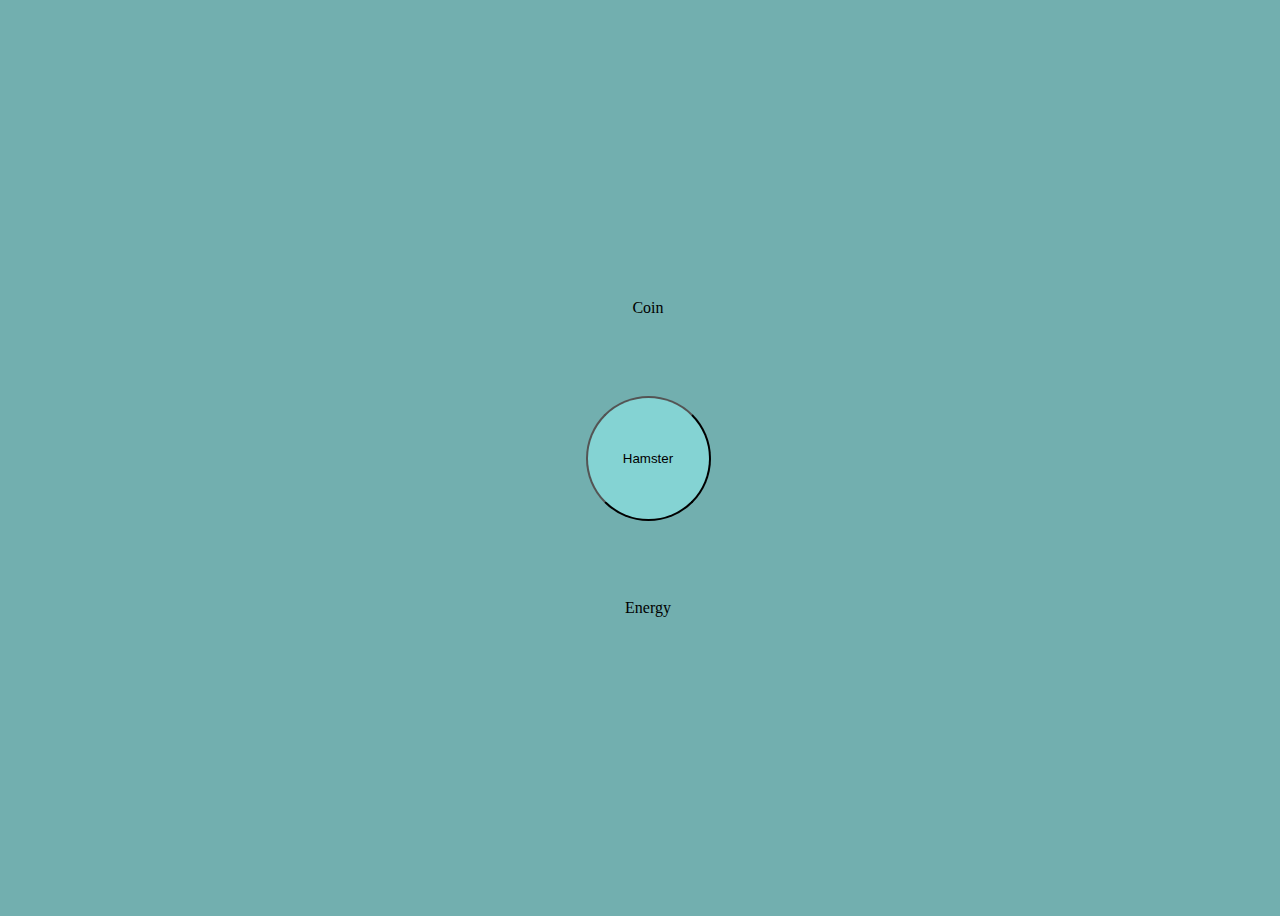
<file: dz1/index.html>
<!DOCTYPE html>
<html lang="en">
<head>
    <meta charset="UTF-8">
    <title>Title</title>
    <link rel="stylesheet" href="style.css">
</head>
<body>
    <div class="hamster-clicker">
        <div class="block text-coin">
            <span id="coin">Coin</span>
        </div>

        <div class="block btn">
            <button id="clicker">Hamster</button>
        </div>

        <div class="block text-energy">
            <span id="energy">Energy</span>
        </div>
    </div>

















<script src="app.js"></script>
</body>
</html>
</file>
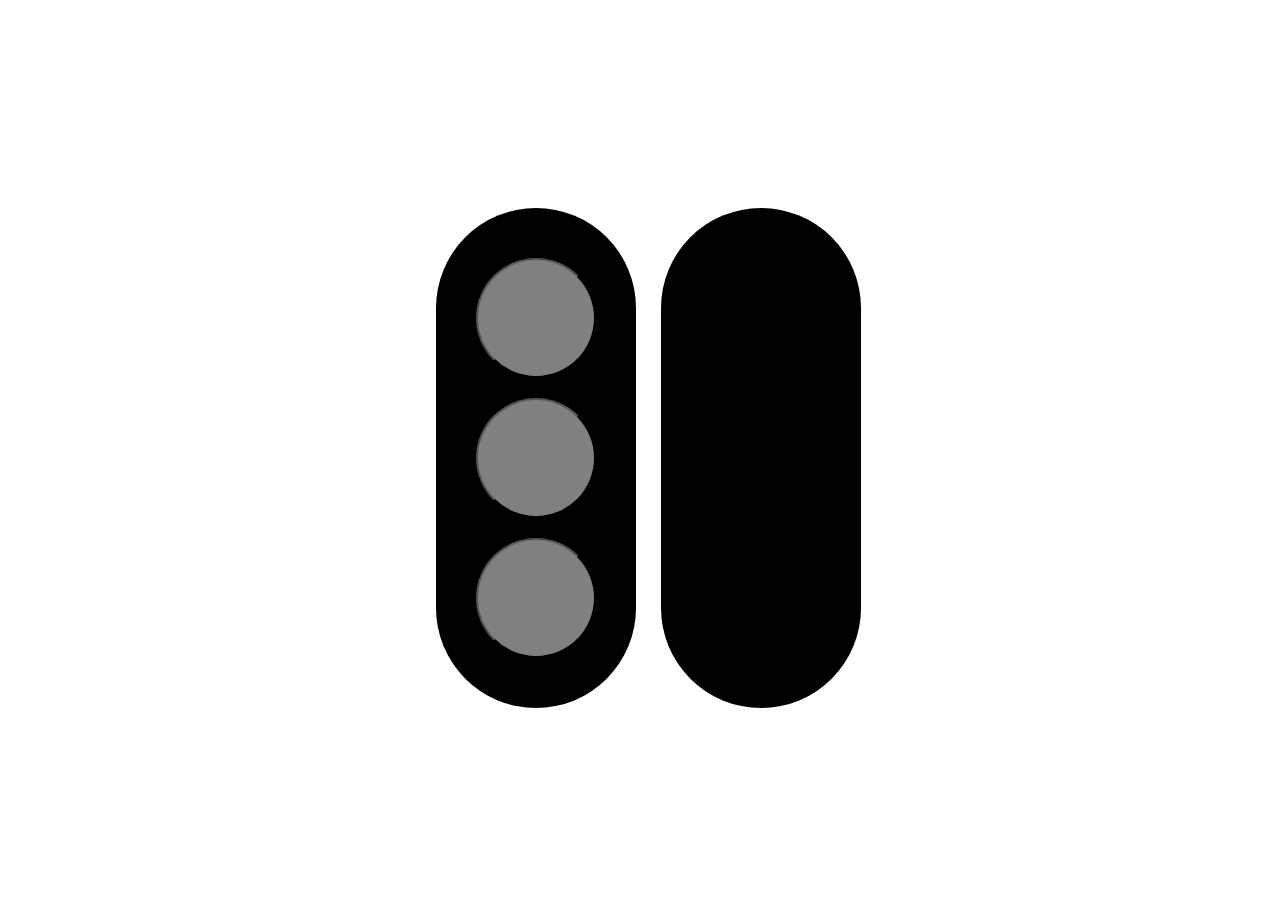
<file: dz2/index.html>
<!DOCTYPE html>
<html lang="en">
<head>
    <meta charset="UTF-8">
    <title>Title</title>
    <link rel="stylesheet" href="style.css">
</head>
<body>
<div class="app">
    <div class="block buttons">
        <button id="red"></button>
        <button id="yellow"></button>
        <button id="green"></button>
    </div>
    <div class="block text">
        <span id="command"></span>
    </div>
</div>






<script src="app.js"></script>
</body>
</html>
</file>
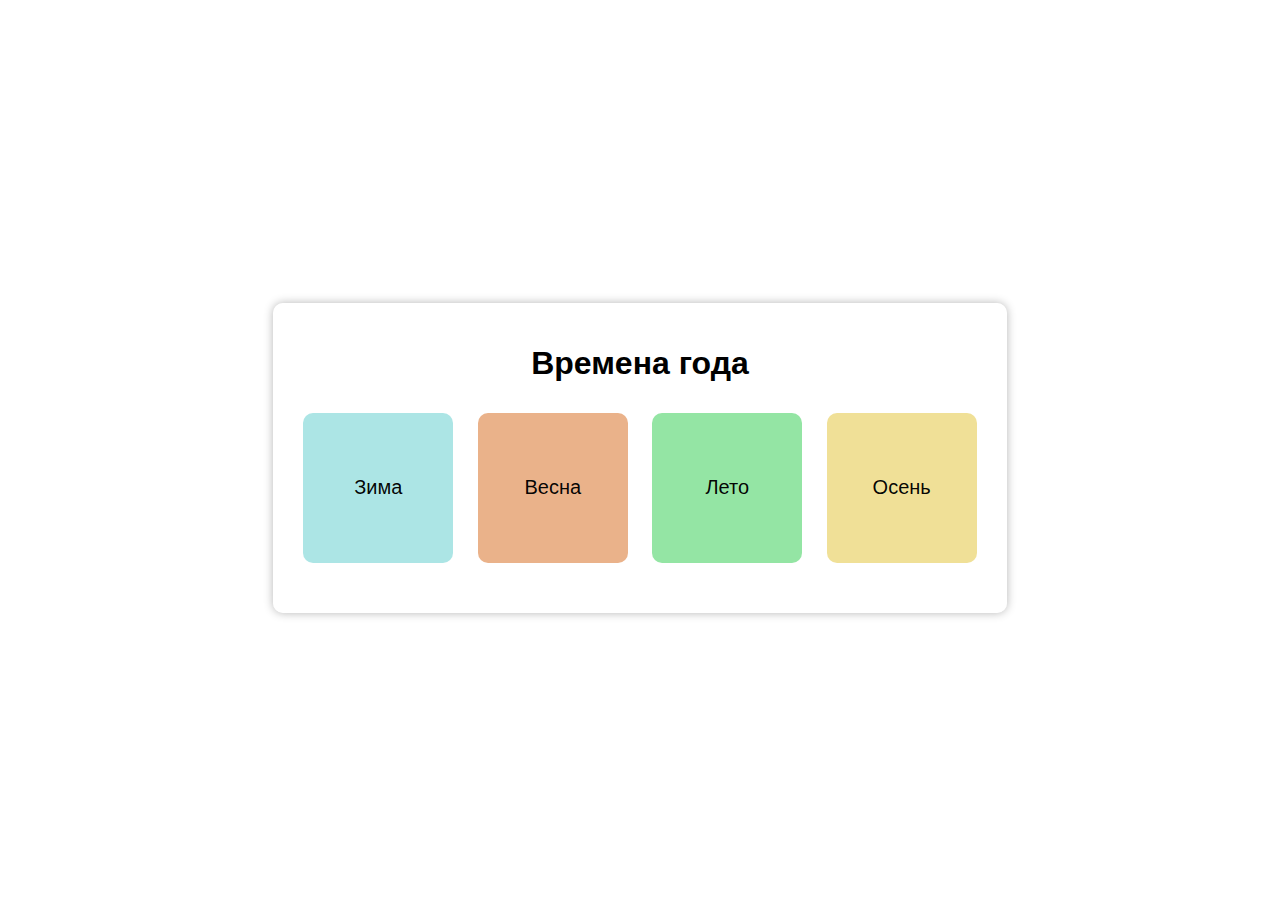
<file: dz3/index.html>
<!DOCTYPE html>
<html lang="ru">

<head>
    <meta charset="UTF-8">
    <meta name="viewport" content="width=device-width, initial-scale=1.0">
    <title>Title</title>
    <link rel="stylesheet" href="style.css">
</head>

<body>
<div class="container">
    <h1>Времена года</h1>
    <button class="season-button" id="winterBtn">Зима</button>
    <button class="season-button" id="springBtn">Весна</button>
    <button class="season-button" id="summerBtn">Лето</button>
    <button class="season-button" id="autumnBtn">Осень</button>

    <div id="monthsContainer"></div>
</div>
<script src="app.js"></script>
</body>

</html>
</file>
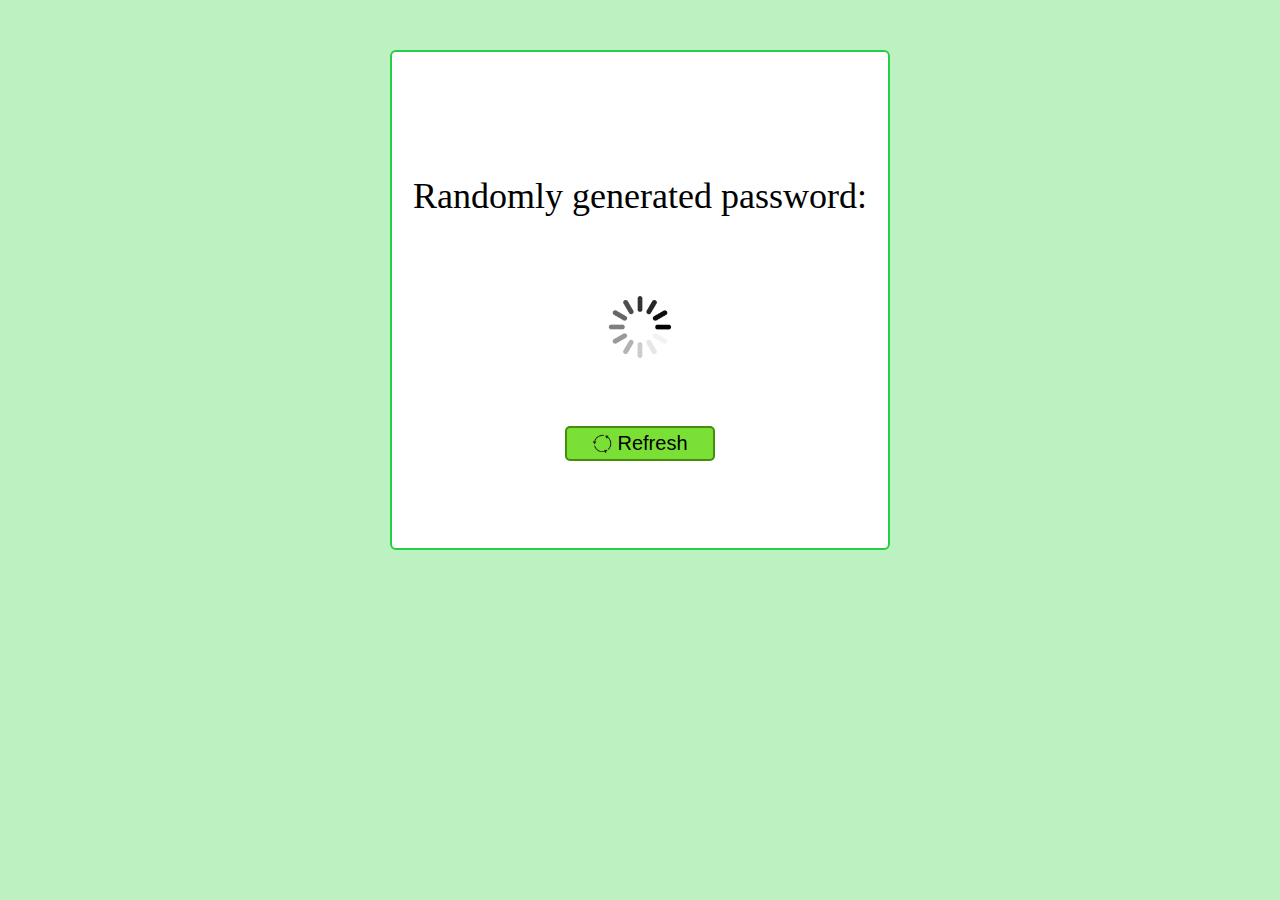
<file: dz5/index.html>
<!DOCTYPE html>
<html lang="en">
<head>
    <meta charset="UTF-8" />
    <meta name="viewport" content="width=device-width, initial-scale=1.0" />
    <title>Document</title>
    <link rel="stylesheet" href="style.css" />
</head>
<body>
<div class="random-container">

    <p>Randomly generated password:</p>
    <div class="array"  id="updated">
        <img src="загрузка.png">
    </div>

    <div class="icon-btn">
<!--    <img class="icon" src="icon.webp">-->
    <button id="btn">
        <img class="icon" src="icon.webp">
        Refresh</button>
    </div>
</div>



<script src="app.js"></script>
</body>
</html>
</file>
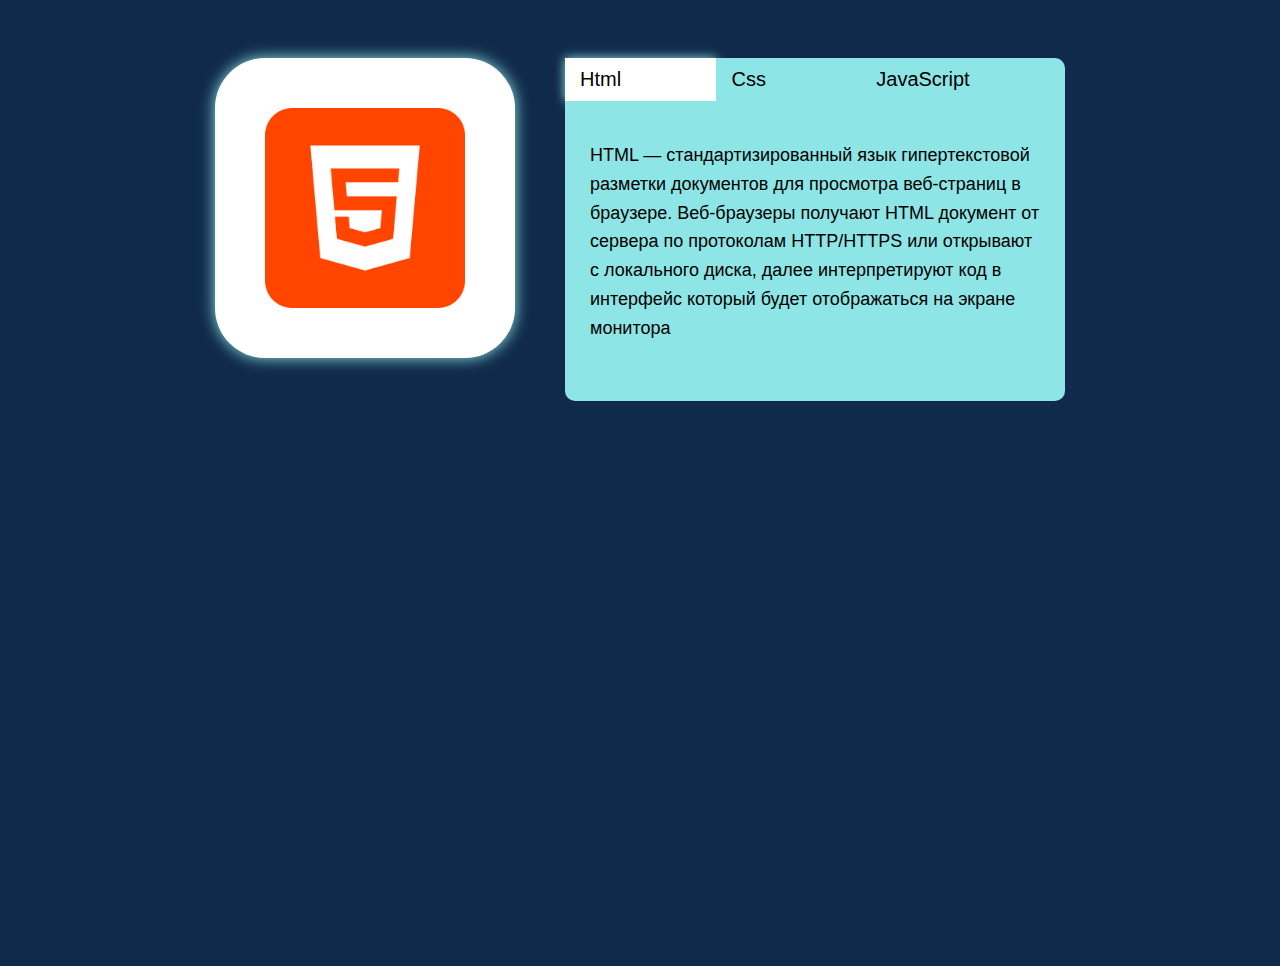
<file: dz6/index.html>
<!DOCTYPE html>
<html lang="en">
<head>
  <meta charset="UTF-8" />
  <meta name="viewport" content="width=device-width, initial-scale=1.0" />
  <title>Document</title>
  <link rel="stylesheet" href="style.css" />
</head>
<body>

  <div class="left-side" >
    <img id="left-side" src="html.png" alt="image">
  </div>

  <div class="right-side">
    <div id="web-development">
      <div class="web-container">
    <label for="html">
      <span>Html</span>
      <input type="radio" name="web" id="html" />
    </label>
    <label for="css">
      <span>Css</span>
      <input type="radio" name="web" id="css" />
    </label>
    <label for="js">
      <span>JavaScript</span>
      <input type="radio" name="web" id="js" />
    </label>
  </div>
  </div>
    <span id="text"></span>
  </div>


<script src="app.js"></script>
</body>
</html>
</file>
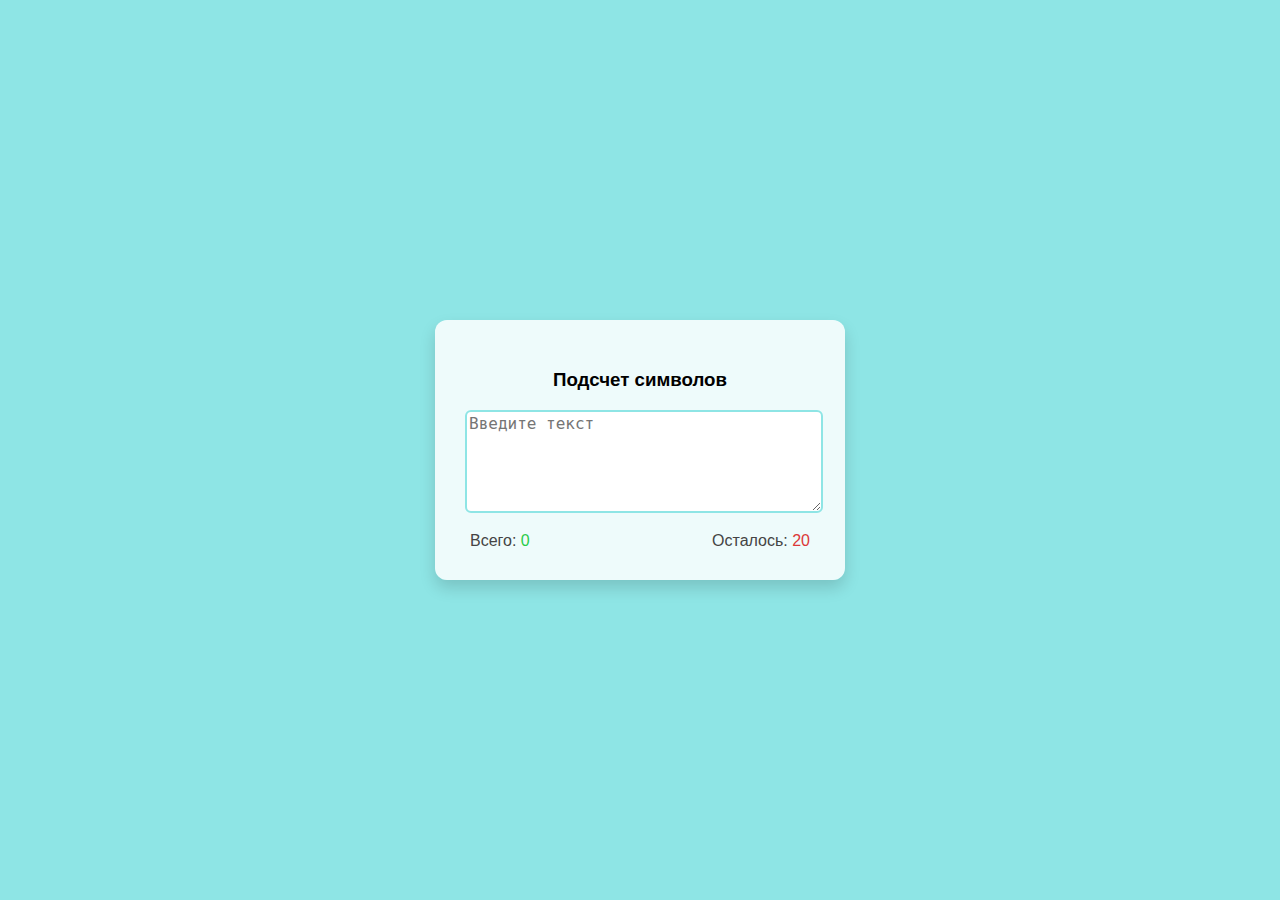
<file: dz7_8/index.html>
<!DOCTYPE html>
<html lang="en">
<head>
    <meta charset="UTF-8">
    <title>Title</title>
    <link rel="stylesheet" href="style.css">
</head>
<body>

    <div class="container">
        <h3>Подсчет символов</h3>
        <textarea
                id="text"
                placeholder="Введите текст"
                cols="30"
                rows="5"></textarea>

        <div class="quantity">
            <span>Всего: <span id="total" class="total">0</span></span>
            <span>Осталось: <span id="remainder" class="remainder">20</span></span>
        </div>
    </div>








<script src="app.js"></script>
</body>
</html>
</file>
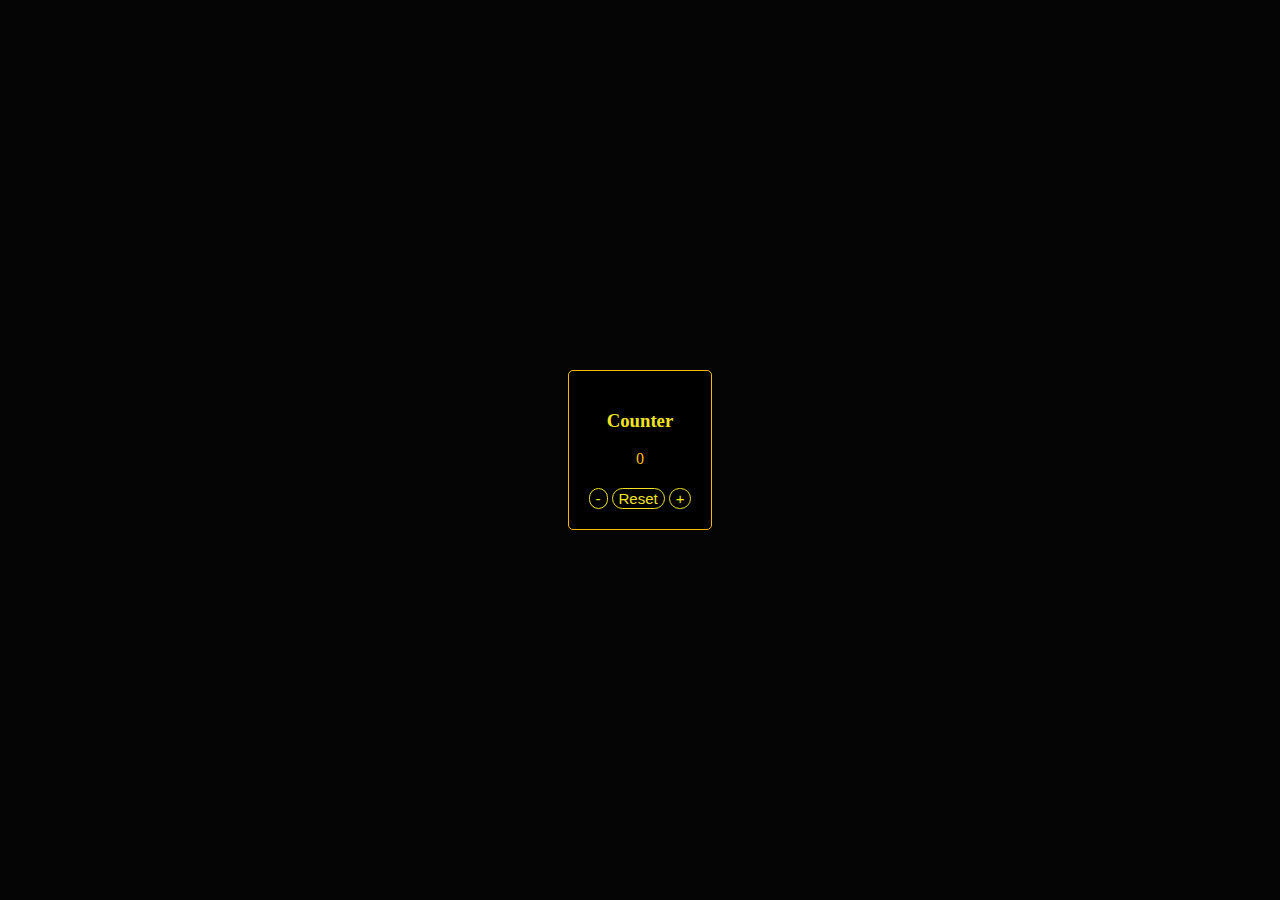
<file: practice1/index.html>
<!DOCTYPE html>
<html lang="en">
<head>
    <meta charset="UTF-8">
    <title>Title</title>
    <link rel="stylesheet" href="style.css">
</head>
<body>

    <div class="container">
    <h3 id="counter">Counter</h3>

        <div id="countNum"></div>

    <div class="btnCounter">
        <button class="btnStyle" id="dec">-</button>
        <button class="btnStyle" id="reset">Reset</button>
        <button class="btnStyle" id="inc">+</button>
    </div>
             </div>
    <script src="app.js"></script>
</body>
</html>
</file>
<file: dz1/style.css>
body {
    width: 100vw;
    height: 100vh;
    overflow: hidden;
    display: flex;
    align-items: center;
    justify-content: center;
    background-color: #72afaf;
}
.hamster-clicker {
    /*display:flex;*/
    flex-direction: column;
    gap: 50px;
    padding: 15px;
    /*background-color: #6bafaf;*/
}
.block {
    width: 150px;
    height: 150px;
    display: flex;
    align-items: center;
    justify-content: center;
}
.btn button {
    width: 125px;
    height: 125px;
    border-radius: 70px;
    cursor: pointer;
    background-color: #84d3d3;
}
</file>
<file: dz2/style.css>
/** {*/
/*    margin: 0;*/
/*    padding: 0;*/
/*    box-sizing: border-box;*/
/*}*/
body {
    width: 100vw;
    height: 100vh;
    overflow: hidden;
    display: flex;
    align-items: center;
    justify-content: center;
}
.app {
    display: flex;
    /*border: 5px solid red;*/
    gap: 25px;
}

.block {
    width: 200px;
    height: 500px;
    background-color: #000;
    border-radius: 100px;
    display: flex;
    justify-content: center;
    align-items: center;
    flex-direction: column;
    color: white;
    /*gap: 20px;*/
}
.text {
    font-size: 5rem;
    letter-spacing: 10px;
    writing-mode: vertical-lr;
    text-orientation: upright;
}

.buttons button {
    width: 120px;
    height: 120px;
    border-radius: 120px;
    background-color: grey;
    cursor: pointer;
}
.buttons button + button {
    margin-top: 20px;
}
#red.active{
    background-color: red !important;
}
#yellow.active{
    background-color: yellow !important;
}
#green.active{
    background-color: green !important;
}
</file>
<file: dz3/style.css>
body {
    font-family: Arial, sans-serif;
    display: flex;
    justify-content: center;
    align-items: center;
    height: 100vh;
}

.container {
    text-align: center;
    background-color: rgba(255, 255, 255, 0.6);
    padding: 20px;
    border-radius: 10px;
    box-shadow: 0 0 10px rgba(0, 0, 0, 0.29);
}

.season-button {
    width: 150px;
    height: 150px;
    padding: 10px;
    font-size: 20px;
    margin: 10px;
    cursor: pointer;
    border: none;
    border-radius: 10px;
    background-color: rgb(255, 255, 255);
    color: rgba(0, 0, 0, 0.98);
}

button {
    width: 100px;
    height: 55px;
    margin-right: 25px;
}
#winterBtn {
    background-color: rgba(90, 203, 203, 0.5);
}
#springBtn {
    background-color: rgba(213, 101, 21, 0.5);
}
#summerBtn {
    background-color: rgba(41, 204, 73, 0.5);
}
#autumnBtn {
    background-color: rgba(225, 193, 48, 0.5);
}

#winterBtn:hover {
    background-color: #5acbcb;
}
#springBtn:hover {
    background-color: #d56515;
}
#summerBtn:hover {
    background-color: #29cc49;
}
#autumnBtn:hover {
    background-color: #e1c130;
}

#monthsContainer {
    margin-top: 20px;
}
</file>
<file: dz5/style.css>
* {
    box-sizing: border-box;
}

body {
    padding: 0;
    margin: 0;
    font-size: 36px;
    background-color: #bcf1c2;

}
.random-container {
    background-color: rgb(255, 255, 255);
    display: flex;
    flex-direction: column;
    align-items: center;
    justify-content: center;
    width: 500px;
    height: 500px;
    margin: 50px auto;
    border-radius: 6px;
    border: 2px solid #29cc49;

}
.array img {
    width: 270px;
}
.icon {
    width: 20px;
    height: 20px;
}
.array {
    display: flex;
    flex-direction: row;
    gap: 25px;
}

.array-item {
    width: 60px;
    height: 70px;
    display: flex;
    align-items: center;
    justify-content: center;
    text-align: center;
    border: 3px solid #7ae036;
    color: #488c0e;
    font-weight: 600;
}

#btn {
    width: 150px;
    height: 35px;
    font-weight: 500;
    font-size: 20px;
    margin-top: 25px;
    border-radius: 5px;
    border: 2px solid #488c0e ;
    background-color: #7ae036;
    display: flex;
    justify-content: center;
    align-items: center;
    gap: 5px;
    text-align: center;

}
</file>
<file: dz6/style.css>
body {
    background-color: #102a4b;
    display: flex;
    justify-content: center;
    min-height: 100vh;
    padding-top: 50px;
}

.right-side {
    display: flex;
    flex-direction: column;
    max-width: 500px;
    width: 100%;
}

#web-development {
    font-size: 3rem;
    box-sizing: border-box;
}

.web-container {
    background-color: #8ee5e5;
    display: flex;
    /*flex-direction: row;*/
    justify-content: space-between;
    border-top-left-radius: 10px;
    border-top-right-radius: 10px;
}

#web-development label {
    cursor: pointer;
    padding: 10px 15px;
    font-size: 20px;
    font-weight: 300;
    font-family: "Droid Sans Mono Dotted", sans-serif;
    transition: background-color 0.3s, color 0.3s;
    flex-grow: 1;
}

.web-container span {
    font-size: 20px;
    font-weight: 300;
    font-family: "Droid Sans Mono Dotted", sans-serif;
}

.left-side {
    background-color: #ffffff;
    width: 300px;
    height: 300px;
    border-radius: 50px;
    margin-right: 50px;
    display: flex;
    justify-content: center;
    align-items: center;
    padding: 20px;
    box-sizing: border-box;
    box-shadow: 0 0 15px #8ee5e5;
}

#left-side {
    max-width: 100%;
    height: auto;
    border-radius: 5px;
    width: 200px;
    max-height: 200px;
    margin: 55px;
}

#web-development label:has(input[type=radio]:checked){
    background-color: #ffffff;
    color: #000000;
    box-shadow: 0 0 10px #8ee5e5;
}

#web-development input[type=radio]{
    display: none;
}

#text {
    height: 300px;
    background-color: #8ee5e5;
    padding: 40px 25px;
    color: #000;
    font-family: Arial, sans-serif;
    font-size: 18px;
    line-height: 1.6;
    box-sizing: border-box;
    border-bottom-left-radius: 10px;
    border-bottom-right-radius: 10px;
}
</file>
<file: dz7_8/style.css>
body {
    background: #8ee5e5;
    display: flex;
    align-items: center;
    justify-content: center;
    height: 100vh;
    margin: 0;
    font-family: "Verdana", sans-serif;
}

.container {
    background-color: rgba(255, 255, 255, 0.85);
    padding: 30px;
    border-radius: 12px;
    box-shadow: 0 8px 16px rgba(0, 0, 0, 0.15);
    text-align: center;
    width: 350px;
}

textarea {
    width: 100%;
    font-size: 16px;
    border: 2px solid #8ee5e5;
    border-radius: 6px;
}

.quantity {
    margin-top: 15px;
    display: flex;
    justify-content: space-between;
    font-size: 16px;
    color: #444;
    padding: 0 5px;
}
.total {
    color: #29cc49;
}

.remainder {
    color: #dc3838;
}
</file>
<file: practice1/style.css>
body {
    background-color: rgba(0, 0, 0, 0.98);
    height: 100vh;
    display: flex;
    justify-content: center;
    align-items: center;
    flex-direction: column;
    text-align: center;
    margin: 0;
    padding: 0;
}
.container {
    border-radius: 5px;
    background-color: rgba(0, 0, 0, 0.98);
    padding: 20px;
    border: 1px solid #ffbb00;
}
h3 {
    color: rgb(241, 228, 34);
}
.btnCounter {
    margin-top: 20px;
    border-radius: 25px;
    background-color: #000000;
}
.btnStyle {
    border-radius: 15px;
    border: 1px solid rgb(241, 228, 34);
    font-size: 15px;
    color: rgb(241, 228, 34) ;
    background-color: #000000;
}
</file>
